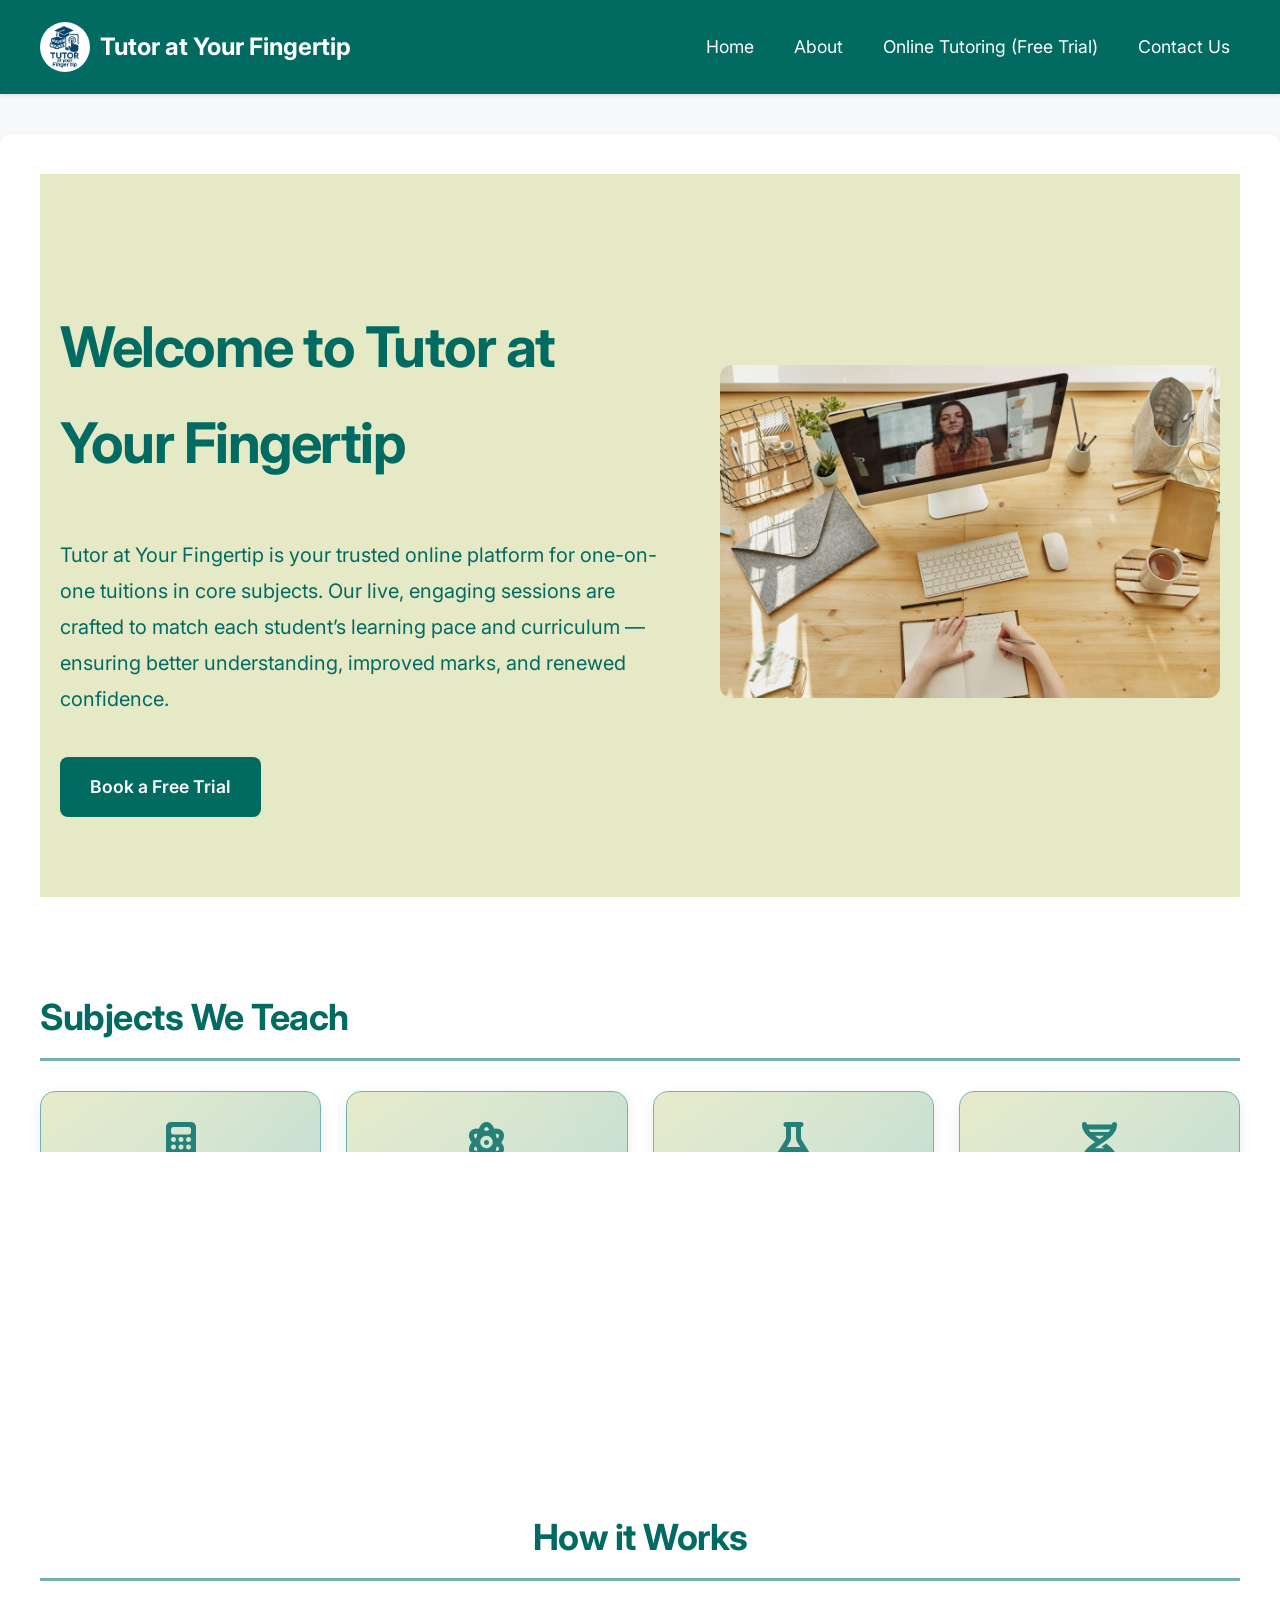
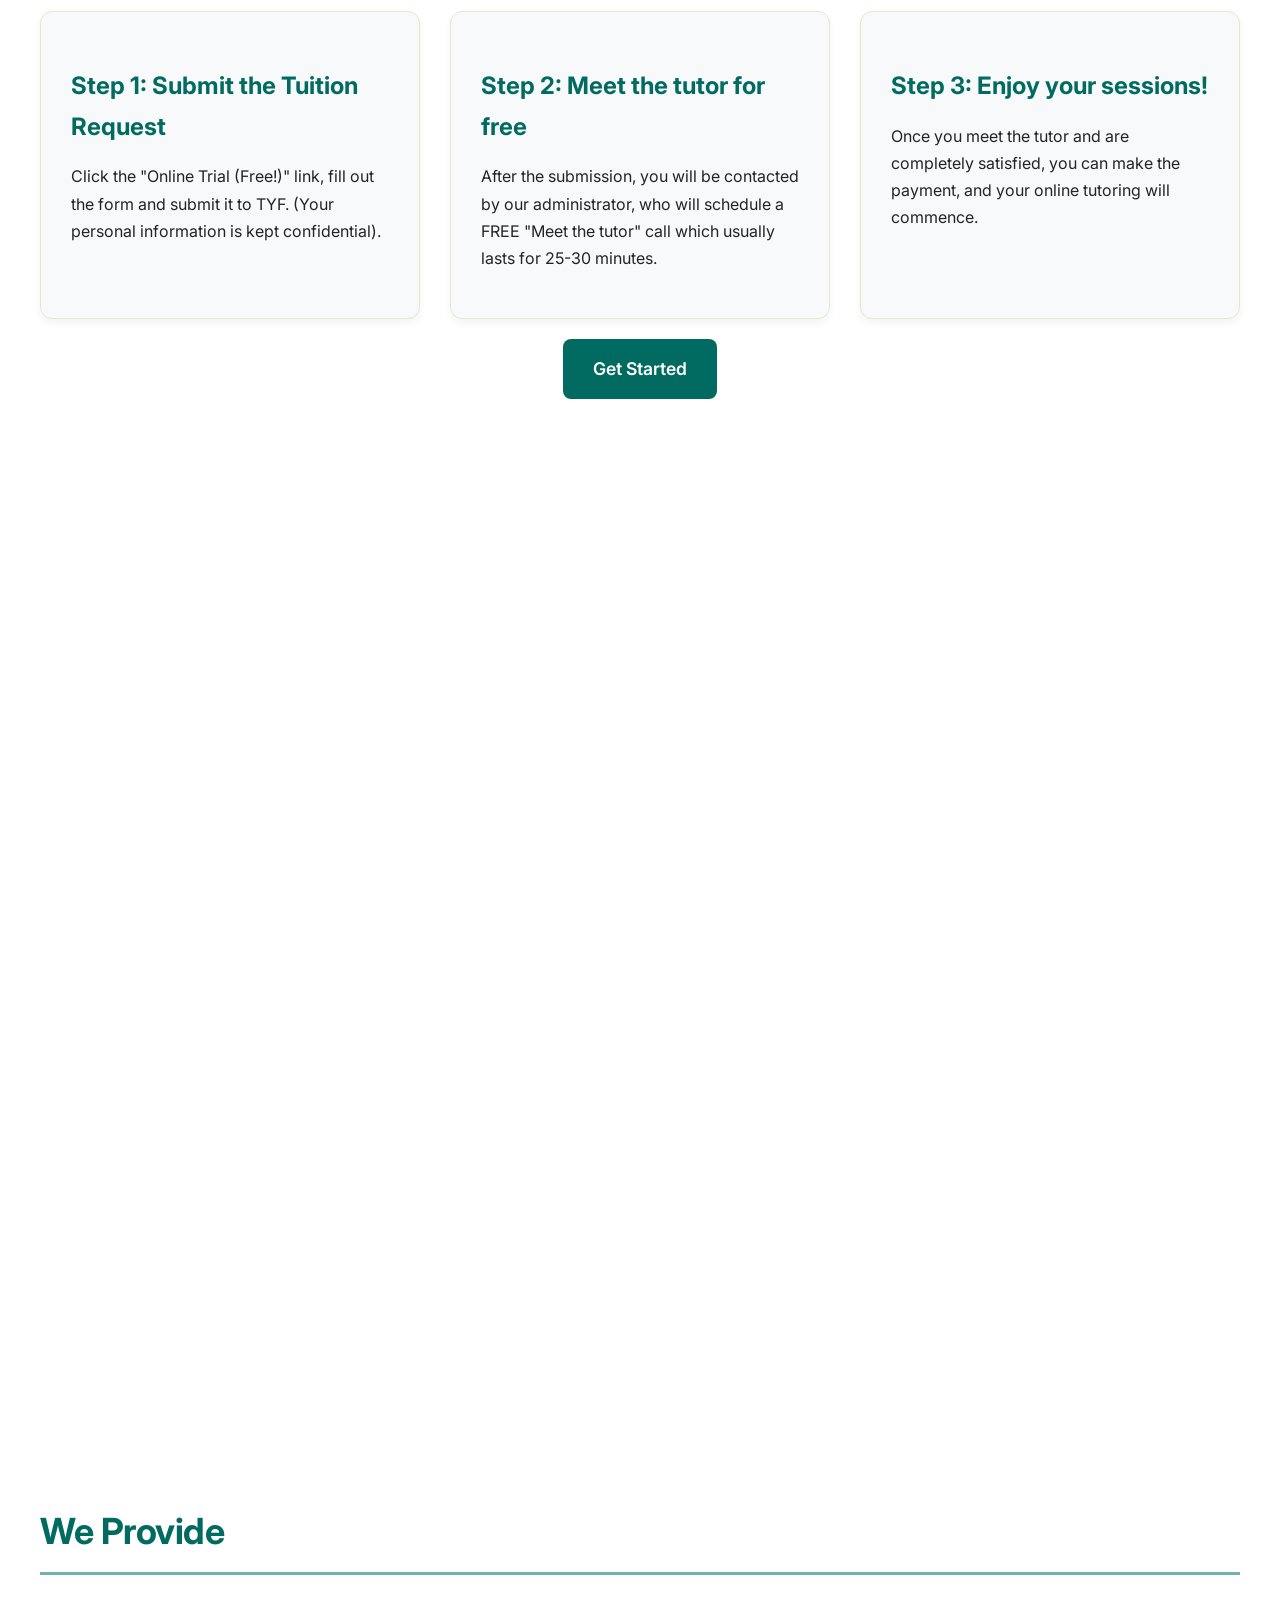
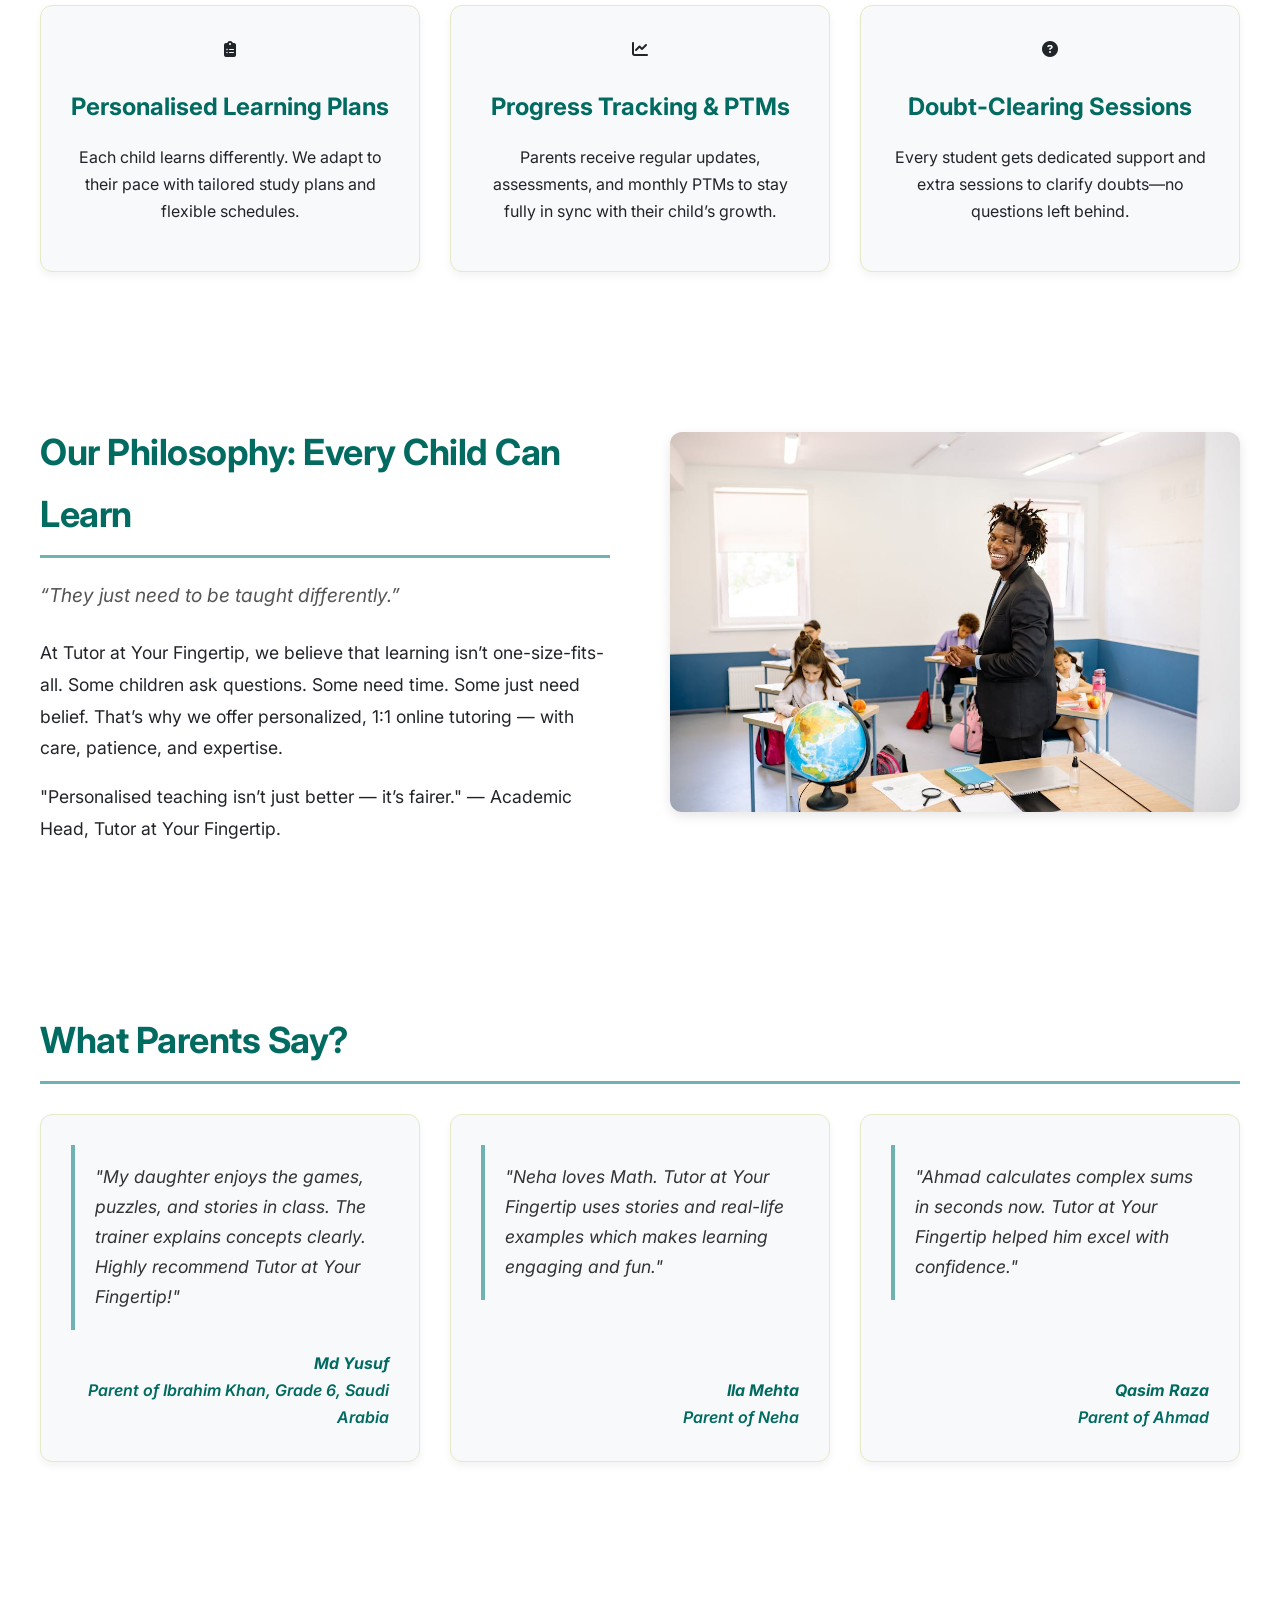
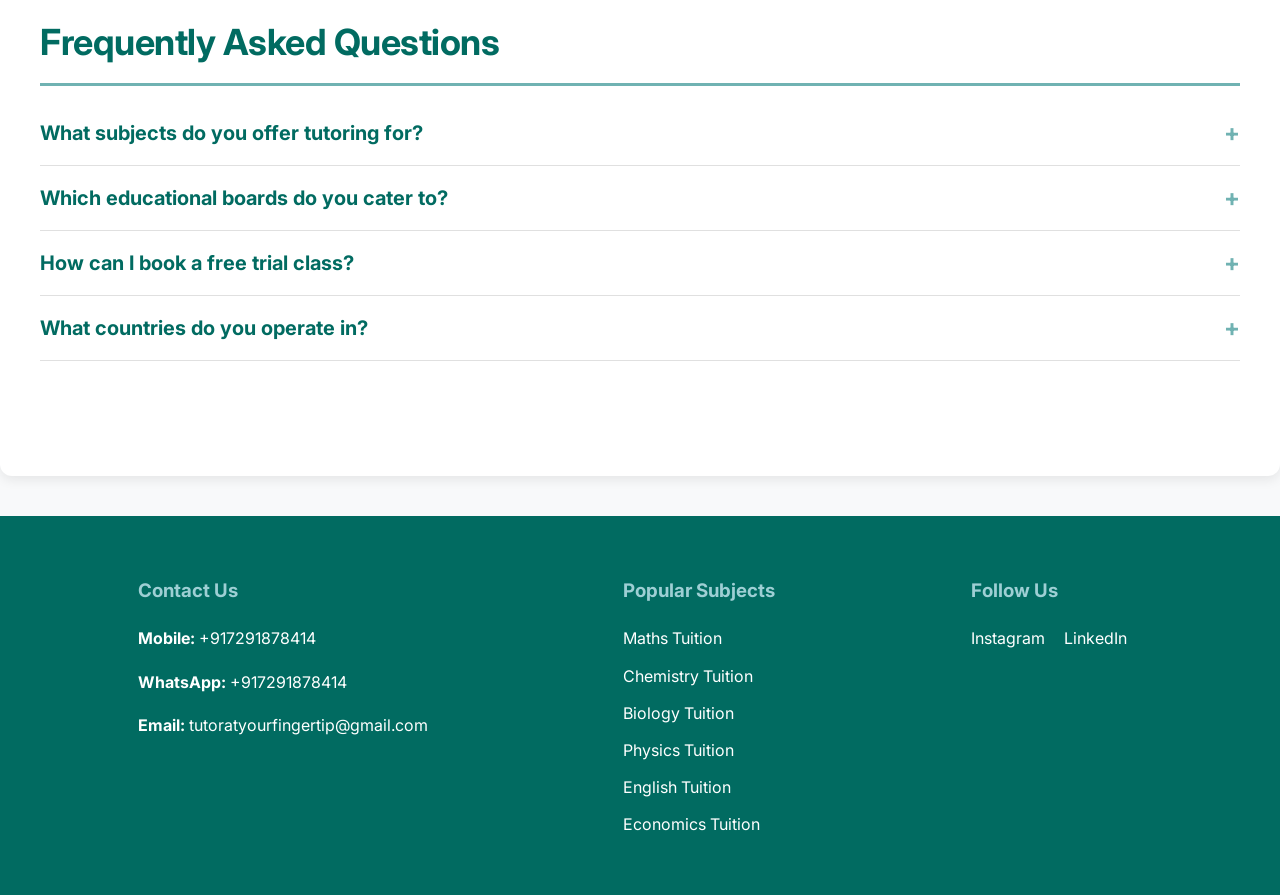
<file: index.html>
<!DOCTYPE html>
<html lang="en">
<head>
    <meta charset="UTF-8">
    <meta name="viewport" content="width=device-width, initial-scale=1.0">
    <title>Tutor at Your Fingertip - Home</title>
    <link rel="stylesheet" href="css/style.css">
    <link rel="stylesheet" href="css/animations.css">
    <link rel="stylesheet" href="https://fonts.googleapis.com/css2?family=Inter:wght@400;700&display=swap">
    <link rel="stylesheet" href="https://cdnjs.cloudflare.com/ajax/libs/font-awesome/6.5.2/css/all.min.css">
</head>
<body>
    <header>
        <nav>
            <div class="logo">
                <a href="index.html">
                    <img src="images/logo.png" alt="Tutor at Your Fingertip Logo">
                    Tutor at Your Fingertip
                </a>
            </div>
            <ul>
                <li><a href="index.html">Home</a></li>
                <li><a href="pages/about.html">About</a></li>
                <li><a href="pages/free-trial.html">Online Tutoring (Free Trial)</a></li>
                <li><a href="pages/contact.html">Contact Us</a></li>
            </ul>
        </nav>
    </header>

    <main>
        <section class="hero">
            <div class="hero-content">
                <h1>Welcome to Tutor at Your Fingertip</h1>
                <p class="mission-statement">Tutor at Your Fingertip is your trusted online platform for one-on-one tuitions in core subjects. Our live, engaging sessions are crafted to match each student’s learning pace and curriculum — ensuring better understanding, improved marks, and renewed confidence.</p>
                <a href="pages/free-trial.html" class="cta-button">Book a Free Trial</a>
            </div>
            <div class="hero-image">
                <img src="images/homepage.jpeg" alt="Online Tutoring">
            </div>
        </section>

        <section class="subjects">
            <h2>Subjects We Teach</h2>
            <div class="subject-cards">
                <div class="card">
                    <i class="fas fa-calculator"></i>
                    <h3>Maths</h3>
                    <p>From algebra to calculus, our tutors simplify complex concepts and build a strong mathematical foundation.</p>
                </div>
                <div class="card">
                    <i class="fas fa-atom"></i>
                    <h3>Physics</h3>
                    <p>Explore the laws of the universe with engaging lessons on mechanics, electricity, and more.</p>
                </div>
                <div class="card">
                    <i class="fas fa-flask"></i>
                    <h3>Chemistry</h3>
                    <p>Uncover the molecular world through interactive sessions on chemical reactions and atomic structures.</p>
                </div>
                <div class="card">
                    <i class="fas fa-dna"></i>
                    <h3>Biology</h3>
                    <p>Journey through the wonders of life, from cellular processes to the intricacies of ecosystems.</p>
                </div>
            </div>
        </section>

        <section class="how-it-works">
            <h2>How it Works</h2>
            <div class="steps">
                <div class="step">
                    <h3>Step 1: Submit the Tuition Request</h3>
                    <p>Click the "Online Trial (Free!)" link, fill out the form and submit it to TYF. (Your personal information is kept confidential).</p>
                </div>
                <div class="step">
                    <h3>Step 2: Meet the tutor for free</h3>
                    <p>After the submission, you will be contacted by our administrator, who will schedule a FREE "Meet the tutor" call which usually lasts for 25-30 minutes.</p>
                </div>
                <div class="step">
                    <h3>Step 3: Enjoy your sessions!</h3>
                    <p>Once you meet the tutor and are completely satisfied, you can make the payment, and your online tutoring will commence.</p>
                </div>
            </div>
            <a href="pages/free-trial.html" class="cta-button">Get Started</a>
        </section>

        <section class="boards">
            <h2>Boards We Teach</h2>
            <div class="board-cards">
                <div class="card">
                    <i class="fas fa-graduation-cap"></i>
                    <h3>GCSE</h3>
                    <p>Comprehensive support for students preparing for their General Certificate of Secondary Education exams.</p>
                </div>
                <div class="card">
                    <i class="fas fa-university"></i>
                    <h3>GCE</h3>
                    <p>Advanced level tutoring to help students excel in their General Certificate of Education qualifications.</p>
                </div>
                <div class="card">
                    <i class="fas fa-globe"></i>
                    <h3>IB</h3>
                    <p>Specialized guidance for the International Baccalaureate program, covering all subject groups.</p>
                </div>
                <div class="card">
                    <i class="fas fa-school"></i>
                    <h3>High School</h3>
                    <p>Personalized tutoring for various high school curricula, ensuring a strong academic foundation.</p>
                </div>
            </div>
        </section>

        <section class="tutors">
            <h2>Some of our Highly Experienced Tutors</h2>
            <div class="tutor-cards">
                <div class="card">
                    <i class="fas fa-user-tie"></i>
                    <h3>Abdul Rehman</h3>
                    <p>BSc Physics<br>Dept of Physics</p>
                </div>
                <div class="card">
                    <i class="fas fa-user-graduate"></i>
                    <h3>Maryam Akbar</h3>
                    <p>Bsc in Mathematics<br>Dept of Math</p>
                </div>
                <div class="card">
                    <i class="fas fa-user-cog"></i>
                    <h3>Mehtab Akhtar</h3>
                    <p>Master in Chemistry<br>Dept of Chemistry</p>
                </div>
            </div>
        </section>

        <section class="we-provide">
            <h2>We Provide</h2>
            <div class="features">
                <div class="feature">
                    <i class="fas fa-clipboard-list"></i>
                    <h3>Personalised Learning Plans</h3>
                    <p>Each child learns differently. We adapt to their pace with tailored study plans and flexible schedules.</p>
                </div>
                <div class="feature">
                    <i class="fas fa-chart-line"></i>
                    <h3>Progress Tracking & PTMs</h3>
                    <p>Parents receive regular updates, assessments, and monthly PTMs to stay fully in sync with their child’s growth.</p>
                </div>
                <div class="feature">
                    <i class="fas fa-question-circle"></i>
                    <h3>Doubt-Clearing Sessions</h3>
                    <p>Every student gets dedicated support and extra sessions to clarify doubts—no questions left behind.</p>
                </div>
            </div>
        </section>

        <section class="philosophy">
            <div class="philosophy-content">
                <h2>Our Philosophy: Every Child Can Learn</h2>
                <p>“They just need to be taught differently.”</p>
                <p>At Tutor at Your Fingertip, we believe that learning isn’t one-size-fits-all. Some children ask questions. Some need time. Some just need belief. That’s why we offer personalized, 1:1 online tutoring — with care, patience, and expertise.</p>
                <p>"Personalised teaching isn’t just better — it’s fairer." — Academic Head, Tutor at Your Fingertip.</p>
            </div>
            <div class="philosophy-image">
                <img src="images/philosophy.jpeg" alt="Personalized Tutoring">
            </div>
        </section>

        <section class="testimonials">
            <h2>What Parents Say?</h2>
            <div class="testimonial-container">
                <div class="testimonial-card">
                    <blockquote>
                        <p>"My daughter enjoys the games, puzzles, and stories in class. The trainer explains concepts clearly. Highly recommend Tutor at Your Fingertip!"</p>
                    </blockquote>
                    <cite>
                        <strong>Md Yusuf</strong><br>
                        Parent of Ibrahim Khan, Grade 6, Saudi Arabia
                    </cite>
                </div>
                <div class="testimonial-card">
                    <blockquote>
                        <p>"Neha loves Math. Tutor at Your Fingertip uses stories and real-life examples which makes learning engaging and fun."</p>
                    </blockquote>
                    <cite>
                        <strong>Ila Mehta</strong><br>
                        Parent of Neha
                    </cite>
                </div>
                <div class="testimonial-card">
                    <blockquote>
                        <p>"Ahmad calculates complex sums in seconds now. Tutor at Your Fingertip helped him excel with confidence."</p>
                    </blockquote>
                    <cite>
                        <strong>Qasim Raza</strong><br>
                        Parent of Ahmad
                    </cite>
                </div>
            </div>
        </section>

        <section class="faq">
            <h2>Frequently Asked Questions</h2>
            <div class="faq-item">
                <h3 class="faq-question">What subjects do you offer tutoring for?</h3>
                <div class="faq-answer">
                    <p>We offer online tutoring in Maths, Physics, Chemistry, and Biology.</p>
                </div>
            </div>
            <div class="faq-item">
                <h3 class="faq-question">Which educational boards do you cater to?</h3>
                <div class="faq-answer">
                    <p>We provide tutoring for GCSE, GCE, IB, and High School boards.</p>
                </div>
            </div>
            <div class="faq-item">
                <h3 class="faq-question">How can I book a free trial class?</h3>
                <div class="faq-answer">
                    <p>You can book a free trial by visiting our "Online Tutoring (Free Trial)" page and filling out the form. We will get in touch with you to schedule a session.</p>
                </div>
            </div>
             <div class="faq-item">
                <h3 class="faq-question">What countries do you operate in?</h3>
                <div class="faq-answer">
                    <p>We primarily serve students in Saudi Arabia, Qatar, and the UAE, but we welcome students from other regions as well.</p>
                </div>
            </div>
        </section>
    </main>

    <footer>
        <div class="footer-content">
            <div class="contact-details">
                <h3>Contact Us</h3>
                <p><strong>Mobile:</strong> +917291878414</p>
                <p><strong>WhatsApp:</strong> +917291878414</p>
                <p><strong>Email:</strong> tutoratyourfingertip@gmail.com</p>
            </div>
            <div class="popular-subjects">
                <h3>Popular Subjects</h3>
                <ul>
                    <li><a href="pages/maths.html">Maths Tuition</a></li>
                    <li><a href="pages/chemistry.html">Chemistry Tuition</a></li>
                    <li><a href="pages/biology.html">Biology Tuition</a></li>
                    <li><a href="pages/physics.html">Physics Tuition</a></li>
                    <li><a href="pages/english.html">English Tuition</a></li>
                    <li><a href="pages/economics.html">Economics Tuition</a></li>
                </ul>
            </div>
            <div class="social-media">
                <h3>Follow Us</h3>
                <a href="https://www.instagram.com/tutoratfingertip?igsh=YmZ2bGEzMnd4a280" target="_blank">Instagram</a>
                <a href="https://www.linkedin.com/company/tutor-at-your-finger-tip/" target="_blank">LinkedIn</a>
            </div>
        </div>
    </footer>
    <script src="js/script.js"></script>
</body>
</html>
</file>
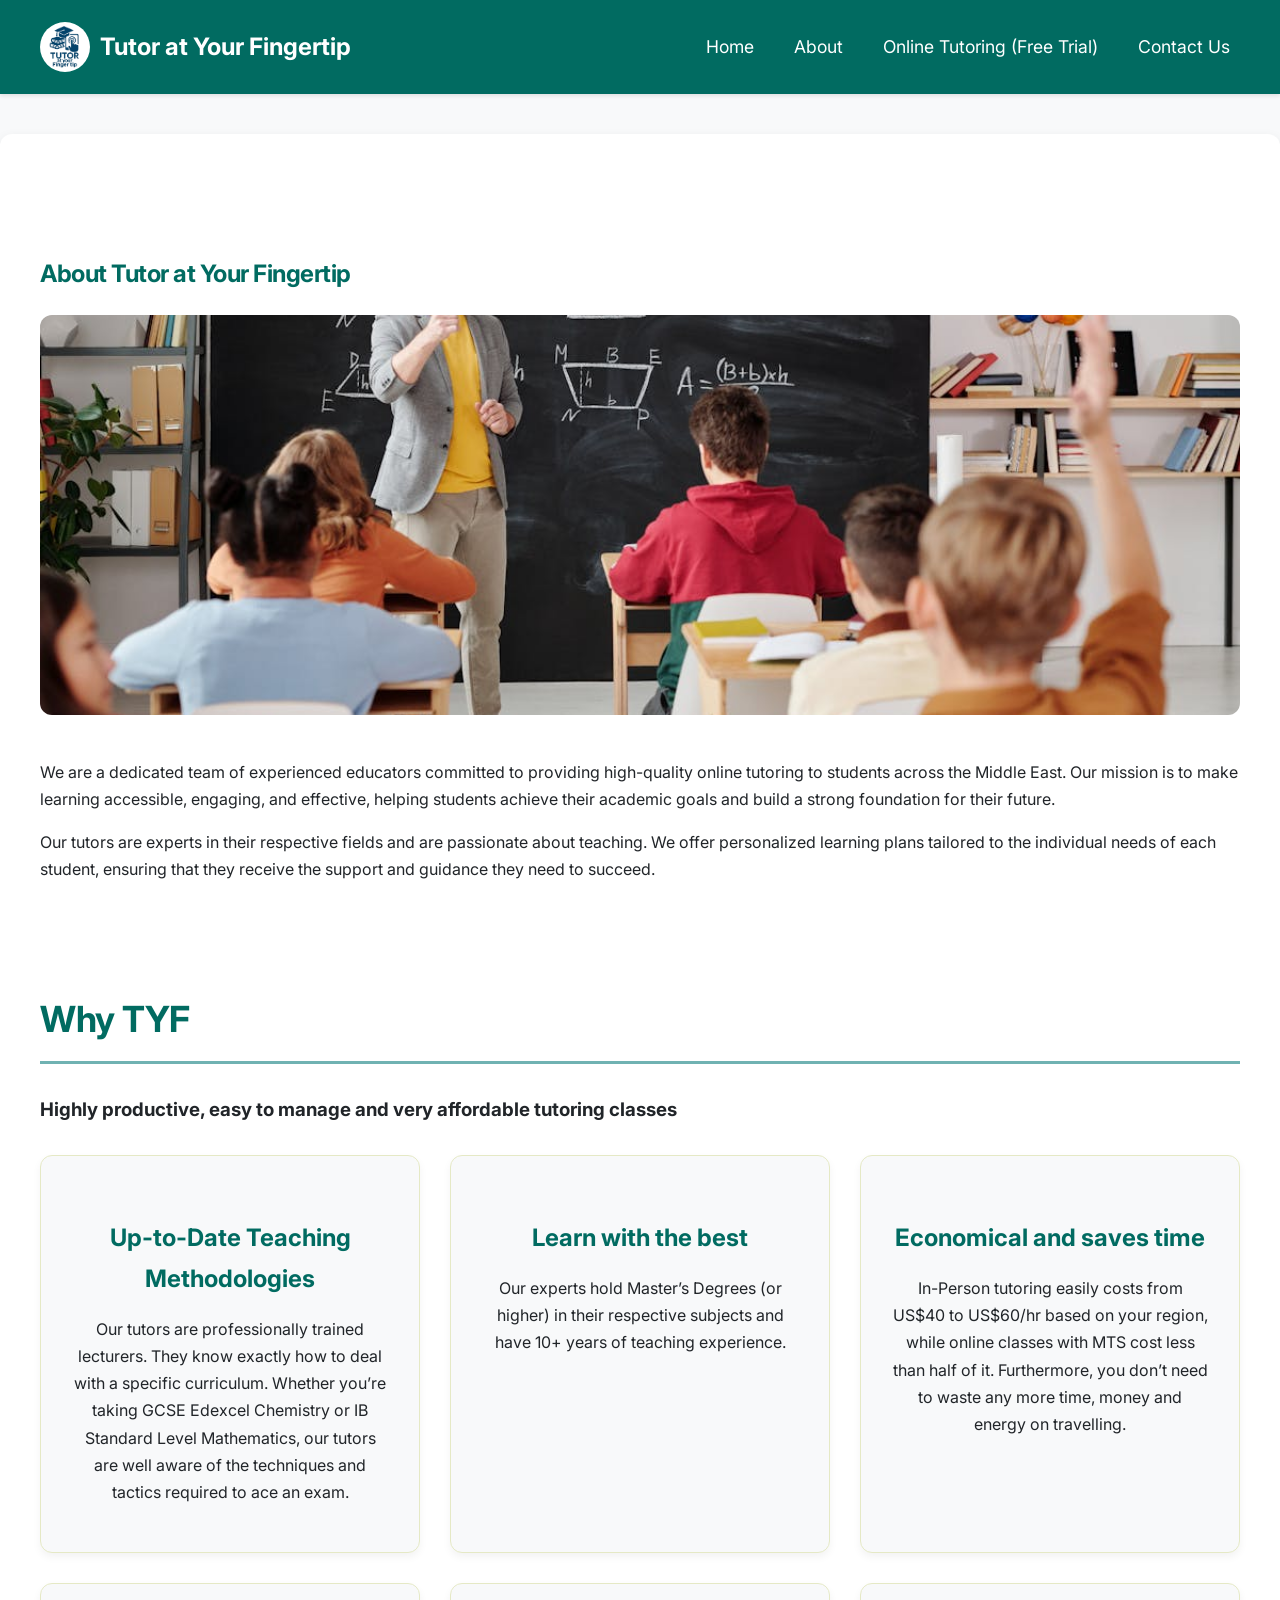
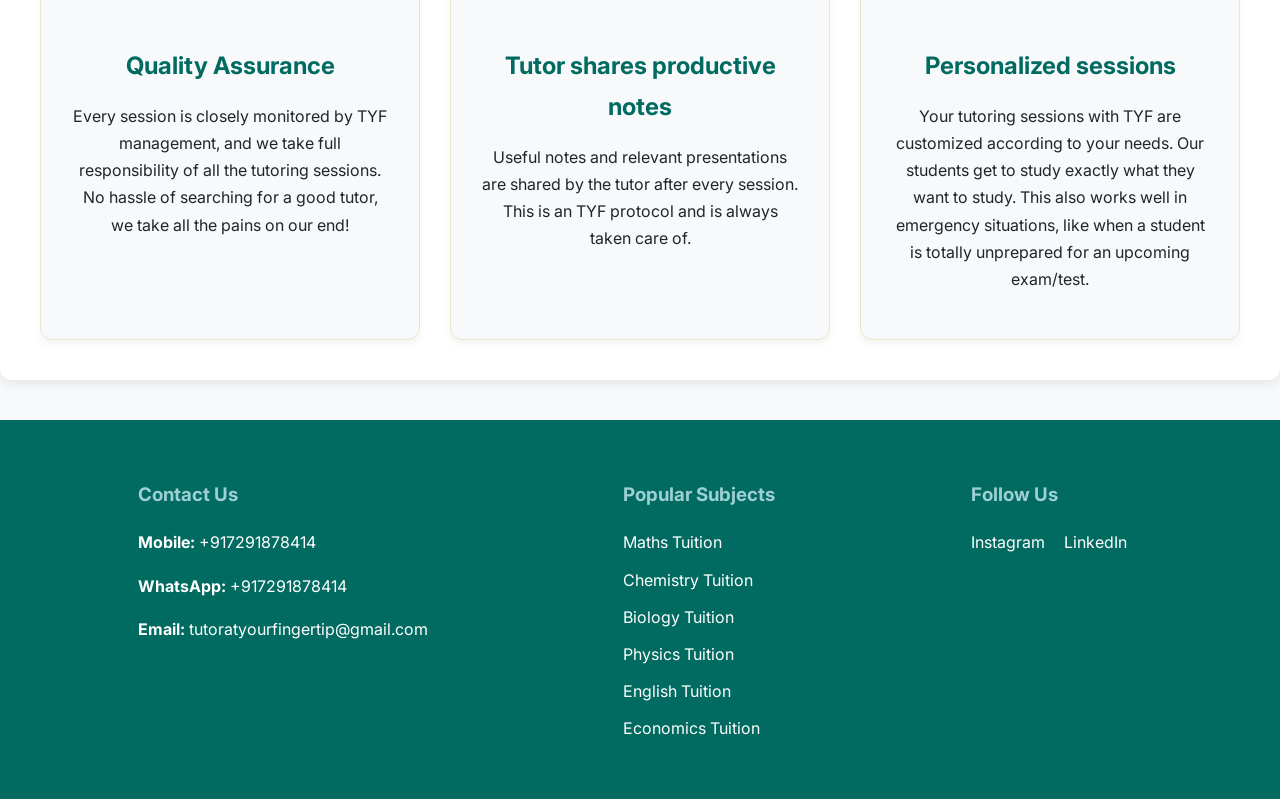
<file: pages/about.html>
<!DOCTYPE html>
<html lang="en">
<head>
    <meta charset="UTF-8">
    <meta name="viewport" content="width=device-width, initial-scale=1.0">
    <title>About Us - Tutor at Your Fingertip</title>
    <link rel="stylesheet" href="../css/style.css">
    <link rel="stylesheet" href="../css/animations.css">
    <link rel="stylesheet" href="https://fonts.googleapis.com/css2?family=Inter:wght@400;700&display=swap">
</head>
<body>
    <header>
        <nav>
            <div class="logo">
                <a href="../index.html">
                    <img src="../images/logo.png" alt="Tutor at Your Fingertip Logo">
                    Tutor at Your Fingertip
                </a>
            </div>
            <ul>
                <li><a href="../index.html">Home</a></li>
                <li><a href="about.html">About</a></li>
                <li><a href="free-trial.html">Online Tutoring (Free Trial)</a></li>
                <li><a href="contact.html">Contact Us</a></li>
            </ul>
        </nav>
    </header>

    <main>
        <section class="about-us">
            <h1>About Tutor at Your Fingertip</h1>
            <img src="/images/about.jpeg" alt="About Us" class="page-image">
            <p>We are a dedicated team of experienced educators committed to providing high-quality online tutoring to students across the Middle East. Our mission is to make learning accessible, engaging, and effective, helping students achieve their academic goals and build a strong foundation for their future.</p>
            <p>Our tutors are experts in their respective fields and are passionate about teaching. We offer personalized learning plans tailored to the individual needs of each student, ensuring that they receive the support and guidance they need to succeed.</p>
        </section>

        <section class="why-tyf">
            <h2>Why TYF</h2>
            <h3>Highly productive, easy to manage and very affordable tutoring classes</h3>
            <div class="features">
                <div class="feature">
                    <h4>Up-to-Date Teaching Methodologies</h4>
                    <p>Our tutors are professionally trained lecturers. They know exactly how to deal with a specific curriculum. Whether you’re taking GCSE Edexcel Chemistry or IB Standard Level Mathematics, our tutors are well aware of the techniques and tactics required to ace an exam.</p>
                </div>
                <div class="feature">
                    <h4>Learn with the best</h4>
                    <p>Our experts hold Master’s Degrees (or higher) in their respective subjects and have 10+ years of teaching experience.</p>
                </div>
                <div class="feature">
                    <h4>Economical and saves time</h4>
                    <p>In-Person tutoring easily costs from US$40 to US$60/hr based on your region, while online classes with MTS cost less than half of it. Furthermore, you don’t need to waste any more time, money and energy on travelling.</p>
                </div>
                <div class="feature">
                    <h4>Quality Assurance</h4>
                    <p>Every session is closely monitored by TYF management, and we take full responsibility of all the tutoring sessions. No hassle of searching for a good tutor, we take all the pains on our end!</p>
                </div>
                <div class="feature">
                    <h4>Tutor shares productive notes</h4>
                    <p>Useful notes and relevant presentations are shared by the tutor after every session. This is an TYF protocol and is always taken care of.</p>
                </div>
                <div class="feature">
                    <h4>Personalized sessions</h4>
                    <p>Your tutoring sessions with TYF are customized according to your needs. Our students get to study exactly what they want to study. This also works well in emergency situations, like when a student is totally unprepared for an upcoming exam/test.</p>
                </div>
            </div>
        </section>
    </main>

    <footer>
        <div class="footer-content">
            <div class="contact-details">
                <h3>Contact Us</h3>
                <p><strong>Mobile:</strong> +917291878414</p>
                <p><strong>WhatsApp:</strong> +917291878414</p>
                <p><strong>Email:</strong> tutoratyourfingertip@gmail.com</p>
            </div>
            <div class="popular-subjects">
                <h3>Popular Subjects</h3>
                <ul>
                    <li><a href="maths.html">Maths Tuition</a></li>
                    <li><a href="chemistry.html">Chemistry Tuition</a></li>
                    <li><a href="biology.html">Biology Tuition</a></li>
                    <li><a href="physics.html">Physics Tuition</a></li>
                    <li><a href="english.html">English Tuition</a></li>
                    <li><a href="economics.html">Economics Tuition</a></li>
                </ul>
            </div>
            <div class="social-media">
                <h3>Follow Us</h3>
                <a href="https://www.instagram.com/tutoratfingertip?igsh=YmZ2bGEzMnd4a280" target="_blank">Instagram</a>
                <a href="https://www.linkedin.com/company/tutor-at-your-finger-tip/" target="_blank">LinkedIn</a>
            </div>
        </div>
    </footer>
</body>
</html>
</file>
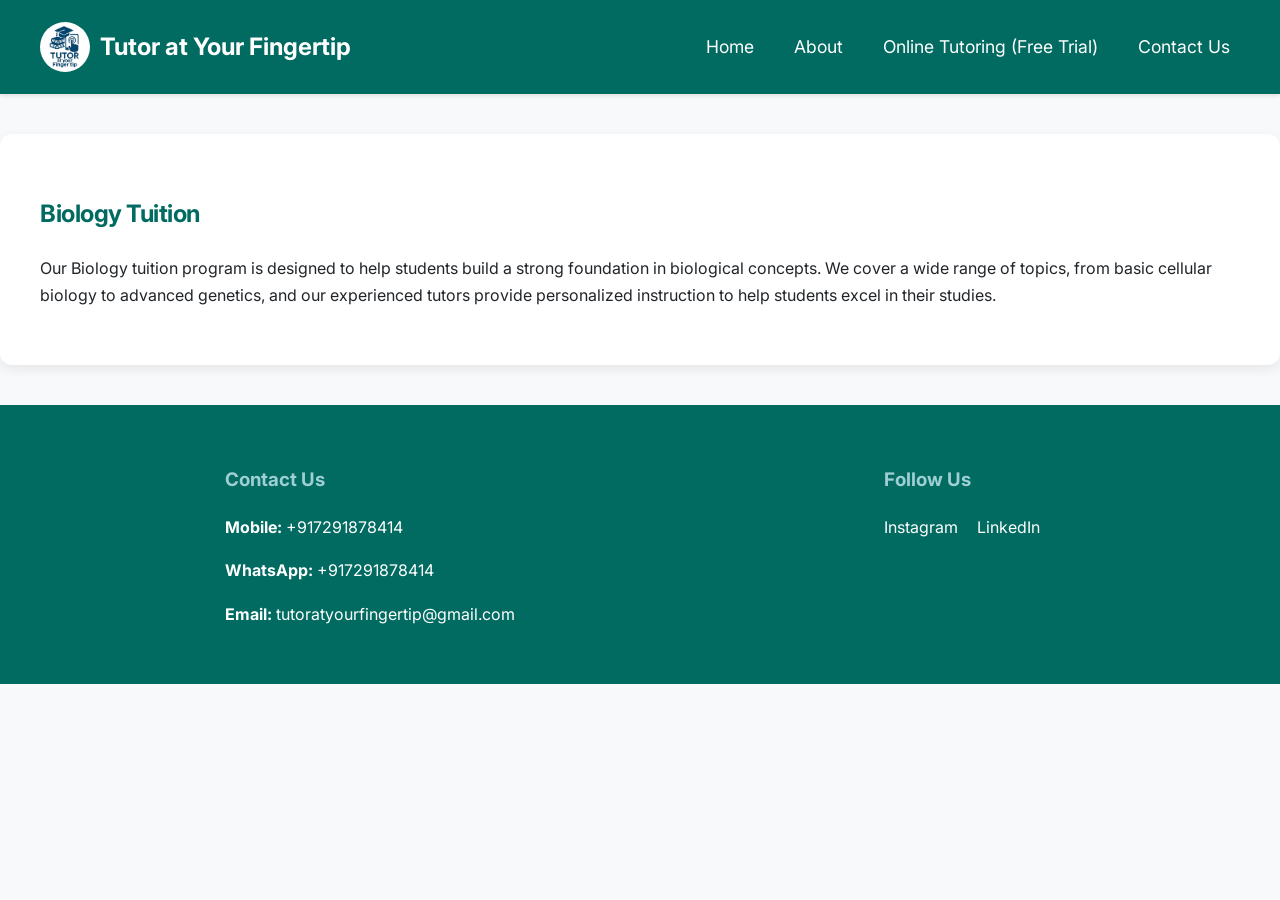
<file: pages/biology.html>
<!DOCTYPE html>
<html lang="en">
<head>
    <meta charset="UTF-8">
    <meta name="viewport" content="width=device-width, initial-scale=1.0">
    <title>Biology Tuition - Tutor at Your Fingertip</title>
    <link rel="stylesheet" href="../css/style.css">
    <link rel="stylesheet" href="../css/animations.css">
    <link rel="stylesheet" href="https://fonts.googleapis.com/css2?family=Inter:wght@400;700&display=swap">
</head>
<body>
    <header>
        <nav>
            <div class="logo">
                <a href="../index.html">
                    <img src="../images/logo.png" alt="Tutor at Your Fingertip Logo">
                    Tutor at Your Fingertip
                </a>
            </div>
            <ul>
                <li><a href="../index.html">Home</a></li>
                <li><a href="about.html">About</a></li>
                <li><a href="free-trial.html">Online Tutoring (Free Trial)</a></li>
                <li><a href="contact.html">Contact Us</a></li>
            </ul>
        </nav>
    </header>

    <main>
        <section class="subject-details">
            <h1>Biology Tuition</h1>
            <p>Our Biology tuition program is designed to help students build a strong foundation in biological concepts. We cover a wide range of topics, from basic cellular biology to advanced genetics, and our experienced tutors provide personalized instruction to help students excel in their studies.</p>
        </section>
    </main>

    <footer>
        <div class="footer-content">
            <div class="contact-details">
                <h3>Contact Us</h3>
                <p><strong>Mobile:</strong> +917291878414</p>
                <p><strong>WhatsApp:</strong> +917291878414</p>
                <p><strong>Email:</strong> tutoratyourfingertip@gmail.com</p>
            </div>
            <div class="social-media">
                <h3>Follow Us</h3>
                <a href="https://www.instagram.com/tutoratfingertip?igsh=YmZ2bGEzMnd4a280" target="_blank">Instagram</a>
                <a href="https://www.linkedin.com/company/tutor-at-your-finger-tip/" target="_blank">LinkedIn</a>
            </div>
        </div>
    </footer>
</body>
</html>
</file>
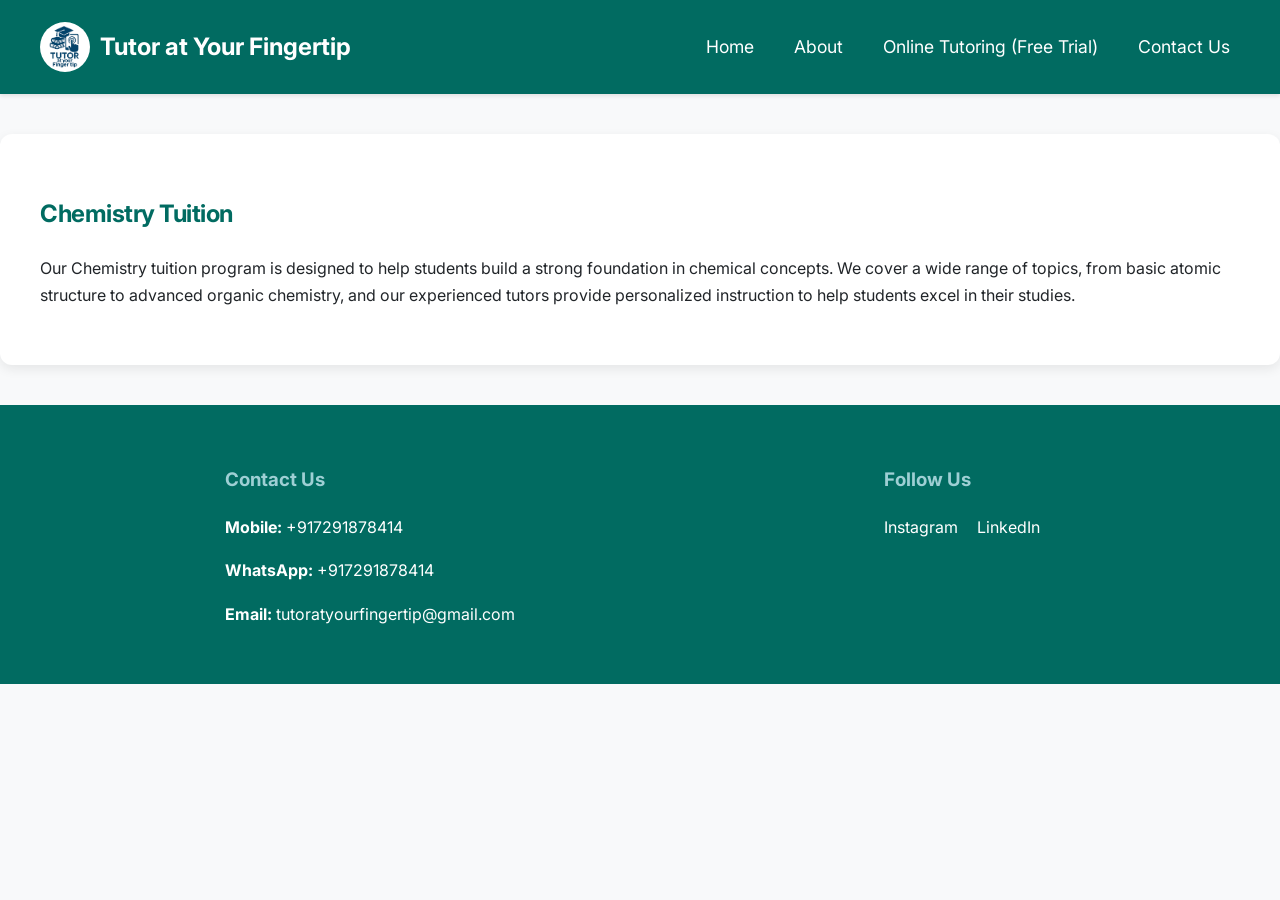
<file: pages/chemistry.html>
<!DOCTYPE html>
<html lang="en">
<head>
    <meta charset="UTF-8">
    <meta name="viewport" content="width=device-width, initial-scale=1.0">
    <title>Chemistry Tuition - Tutor at Your Fingertip</title>
    <link rel="stylesheet" href="../css/style.css">
    <link rel="stylesheet" href="../css/animations.css">
    <link rel="stylesheet" href="https://fonts.googleapis.com/css2?family=Inter:wght@400;700&display=swap">
</head>
<body>
    <header>
        <nav>
            <div class="logo">
                <a href="../index.html">
                    <img src="../images/logo.png" alt="Tutor at Your Fingertip Logo">
                    Tutor at Your Fingertip
                </a>
            </div>
            <ul>
                <li><a href="../index.html">Home</a></li>
                <li><a href="about.html">About</a></li>
                <li><a href="free-trial.html">Online Tutoring (Free Trial)</a></li>
                <li><a href="contact.html">Contact Us</a></li>
            </ul>
        </nav>
    </header>

    <main>
        <section class="subject-details">
            <h1>Chemistry Tuition</h1>
            <p>Our Chemistry tuition program is designed to help students build a strong foundation in chemical concepts. We cover a wide range of topics, from basic atomic structure to advanced organic chemistry, and our experienced tutors provide personalized instruction to help students excel in their studies.</p>
        </section>
    </main>

    <footer>
        <div class="footer-content">
            <div class="contact-details">
                <h3>Contact Us</h3>
                <p><strong>Mobile:</strong> +917291878414</p>
                <p><strong>WhatsApp:</strong> +917291878414</p>
                <p><strong>Email:</strong> tutoratyourfingertip@gmail.com</p>
            </div>
            <div class="social-media">
                <h3>Follow Us</h3>
                <a href="https://www.instagram.com/tutoratfingertip?igsh=YmZ2bGEzMnd4a280" target="_blank">Instagram</a>
                <a href="https://www.linkedin.com/company/tutor-at-your-finger-tip/" target="_blank">LinkedIn</a>
            </div>
        </div>
    </footer>
</body>
</html>
</file>
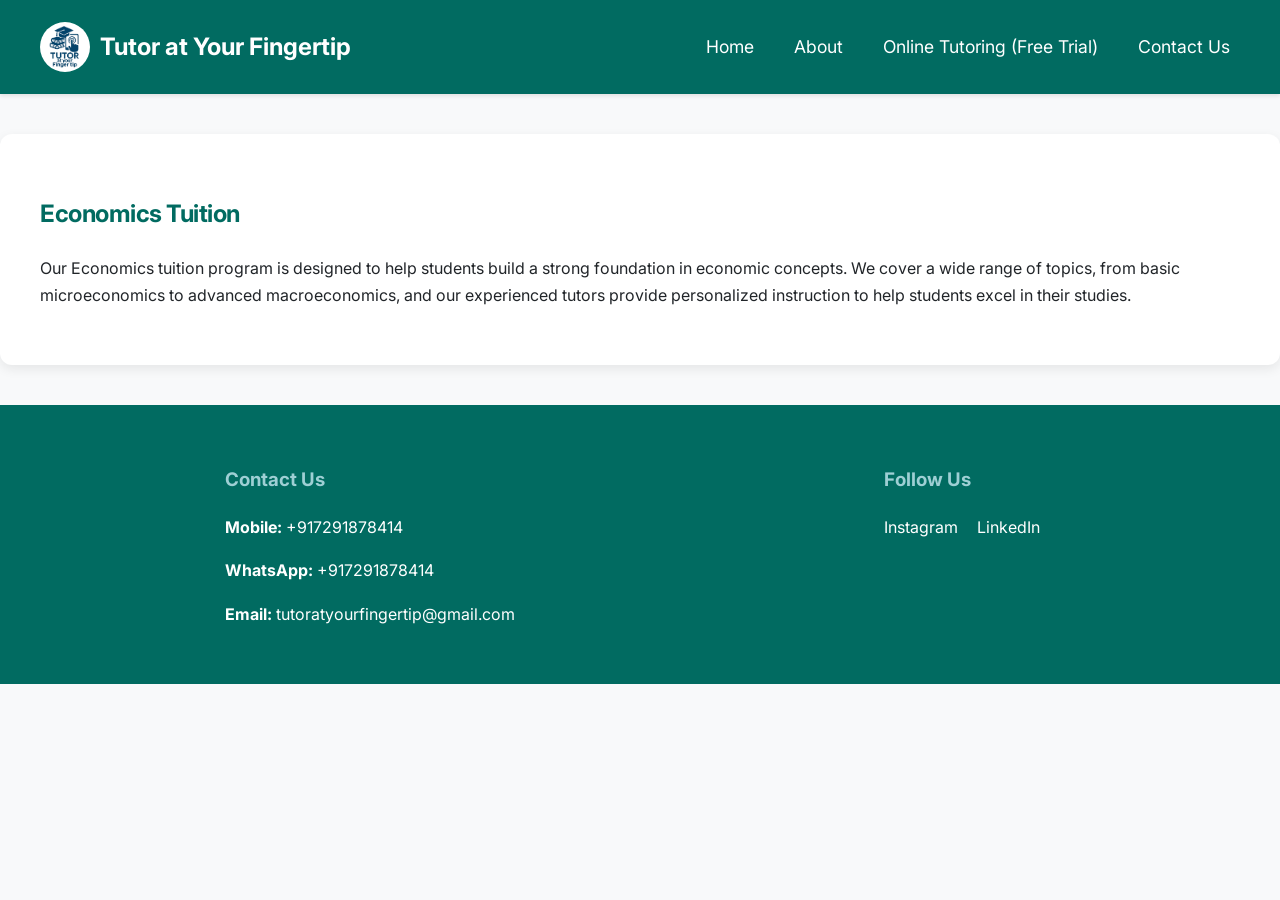
<file: pages/economics.html>
<!DOCTYPE html>
<html lang="en">
<head>
    <meta charset="UTF-8">
    <meta name="viewport" content="width=device-width, initial-scale=1.0">
    <title>Economics Tuition - Tutor at Your Fingertip</title>
    <link rel="stylesheet" href="../css/style.css">
    <link rel="stylesheet" href="../css/animations.css">
    <link rel="stylesheet" href="https://fonts.googleapis.com/css2?family=Inter:wght@400;700&display=swap">
</head>
<body>
    <header>
        <nav>
            <div class="logo">
                <a href="../index.html">
                    <img src="../images/logo.png" alt="Tutor at Your Fingertip Logo">
                    Tutor at Your Fingertip
                </a>
            </div>
            <ul>
                <li><a href="../index.html">Home</a></li>
                <li><a href="about.html">About</a></li>
                <li><a href="free-trial.html">Online Tutoring (Free Trial)</a></li>
                <li><a href="contact.html">Contact Us</a></li>
            </ul>
        </nav>
    </header>

    <main>
        <section class="subject-details">
            <h1>Economics Tuition</h1>
            <p>Our Economics tuition program is designed to help students build a strong foundation in economic concepts. We cover a wide range of topics, from basic microeconomics to advanced macroeconomics, and our experienced tutors provide personalized instruction to help students excel in their studies.</p>
        </section>
    </main>

    <footer>
        <div class="footer-content">
            <div class="contact-details">
                <h3>Contact Us</h3>
                <p><strong>Mobile:</strong> +917291878414</p>
                <p><strong>WhatsApp:</strong> +917291878414</p>
                <p><strong>Email:</strong> tutoratyourfingertip@gmail.com</p>
            </div>
            <div class="social-media">
                <h3>Follow Us</h3>
                <a href="https://www.instagram.com/tutoratfingertip?igsh=YmZ2bGEzMnd4a280" target="_blank">Instagram</a>
                <a href="https://www.linkedin.com/company/tutor-at-your-finger-tip/" target="_blank">LinkedIn</a>
            </div>
        </div>
    </footer>
</body>
</html>
</file>
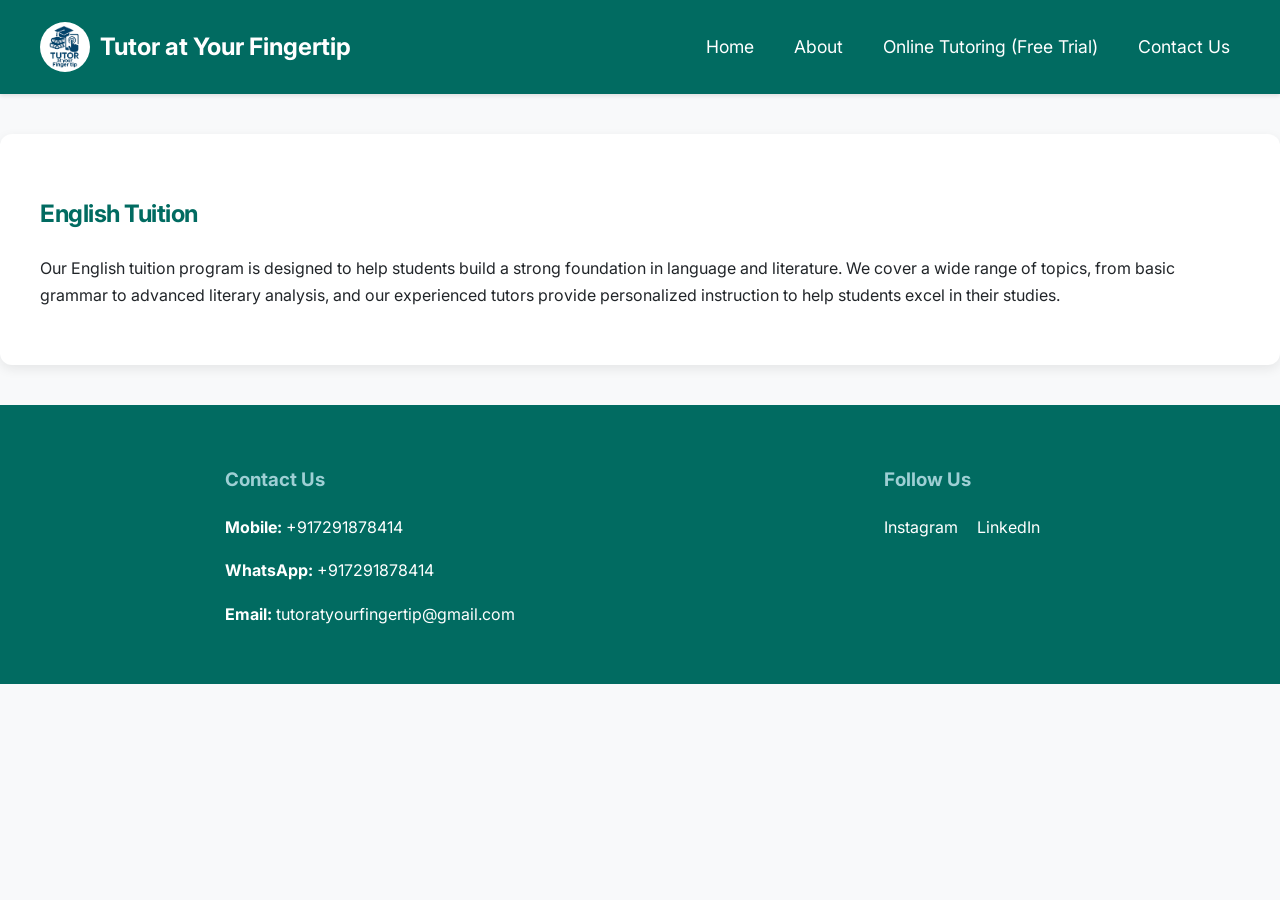
<file: pages/english.html>
<!DOCTYPE html>
<html lang="en">
<head>
    <meta charset="UTF-8">
    <meta name="viewport" content="width=device-width, initial-scale=1.0">
    <title>English Tuition - Tutor at Your Fingertip</title>
    <link rel="stylesheet" href="../css/style.css">
    <link rel="stylesheet" href="../css/animations.css">
    <link rel="stylesheet" href="https://fonts.googleapis.com/css2?family=Inter:wght@400;700&display=swap">
</head>
<body>
    <header>
        <nav>
            <div class="logo">
                <a href="../index.html">
                    <img src="../images/logo.png" alt="Tutor at Your Fingertip Logo">
                    Tutor at Your Fingertip
                </a>
            </div>
            <ul>
                <li><a href="../index.html">Home</a></li>
                <li><a href="about.html">About</a></li>
                <li><a href="free-trial.html">Online Tutoring (Free Trial)</a></li>
                <li><a href="contact.html">Contact Us</a></li>
            </ul>
        </nav>
    </header>

    <main>
        <section class="subject-details">
            <h1>English Tuition</h1>
            <p>Our English tuition program is designed to help students build a strong foundation in language and literature. We cover a wide range of topics, from basic grammar to advanced literary analysis, and our experienced tutors provide personalized instruction to help students excel in their studies.</p>
        </section>
    </main>

    <footer>
        <div class="footer-content">
            <div class="contact-details">
                <h3>Contact Us</h3>
                <p><strong>Mobile:</strong> +917291878414</p>
                <p><strong>WhatsApp:</strong> +917291878414</p>
                <p><strong>Email:</strong> tutoratyourfingertip@gmail.com</p>
            </div>
            <div class="social-media">
                <h3>Follow Us</h3>
                <a href="https://www.instagram.com/tutoratfingertip?igsh=YmZ2bGEzMnd4a280" target="_blank">Instagram</a>
                <a href="https://www.linkedin.com/company/tutor-at-your-finger-tip/" target="_blank">LinkedIn</a>
            </div>
        </div>
    </footer>
</body>
</html>
</file>
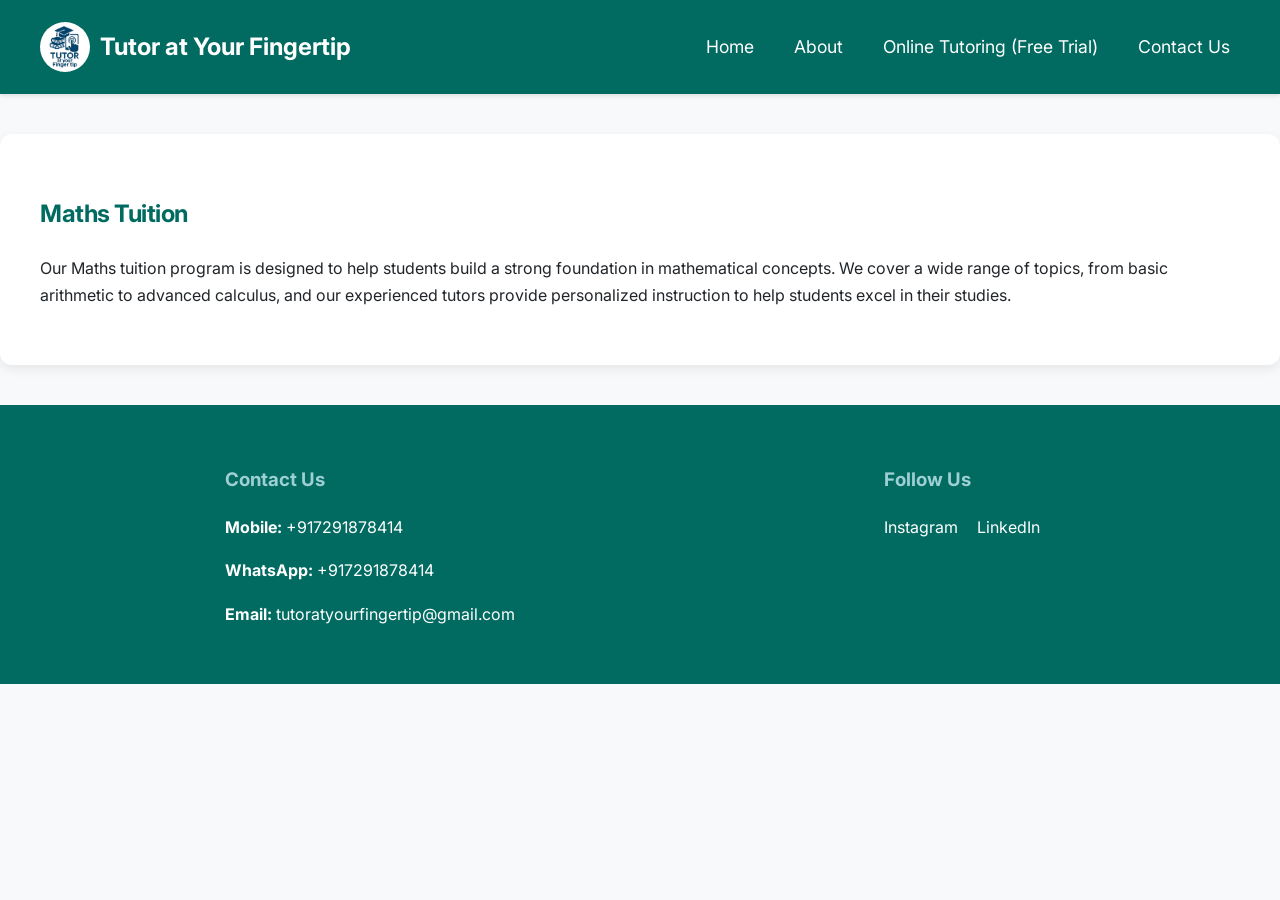
<file: pages/maths.html>
<!DOCTYPE html>
<html lang="en">
<head>
    <meta charset="UTF-8">
    <meta name="viewport" content="width=device-width, initial-scale=1.0">
    <title>Maths Tuition - Tutor at Your Fingertip</title>
    <link rel="stylesheet" href="../css/style.css">
    <link rel="stylesheet" href="../css/animations.css">
    <link rel="stylesheet" href="https://fonts.googleapis.com/css2?family=Inter:wght@400;700&display=swap">
</head>
<body>
    <header>
        <nav>
            <div class="logo">
                <a href="../index.html">
                    <img src="../images/logo.png" alt="Tutor at Your Fingertip Logo">
                    Tutor at Your Fingertip
                </a>
            </div>
            <ul>
                <li><a href="../index.html">Home</a></li>
                <li><a href="about.html">About</a></li>
                <li><a href="free-trial.html">Online Tutoring (Free Trial)</a></li>
                <li><a href="contact.html">Contact Us</a></li>
            </ul>
        </nav>
    </header>

    <main>
        <section class="subject-details">
            <h1>Maths Tuition</h1>
            <p>Our Maths tuition program is designed to help students build a strong foundation in mathematical concepts. We cover a wide range of topics, from basic arithmetic to advanced calculus, and our experienced tutors provide personalized instruction to help students excel in their studies.</p>
        </section>
    </main>

    <footer>
        <div class="footer-content">
            <div class="contact-details">
                <h3>Contact Us</h3>
                <p><strong>Mobile:</strong> +917291878414</p>
                <p><strong>WhatsApp:</strong> +917291878414</p>
                <p><strong>Email:</strong> tutoratyourfingertip@gmail.com</p>
            </div>
            <div class="social-media">
                <h3>Follow Us</h3>
                <a href="https://www.instagram.com/tutoratfingertip?igsh=YmZ2bGEzMnd4a280" target="_blank">Instagram</a>
                <a href="https://www.linkedin.com/company/tutor-at-your-finger-tip/" target="_blank">LinkedIn</a>
            </div>
        </div>
    </footer>
</body>
</html>
</file>
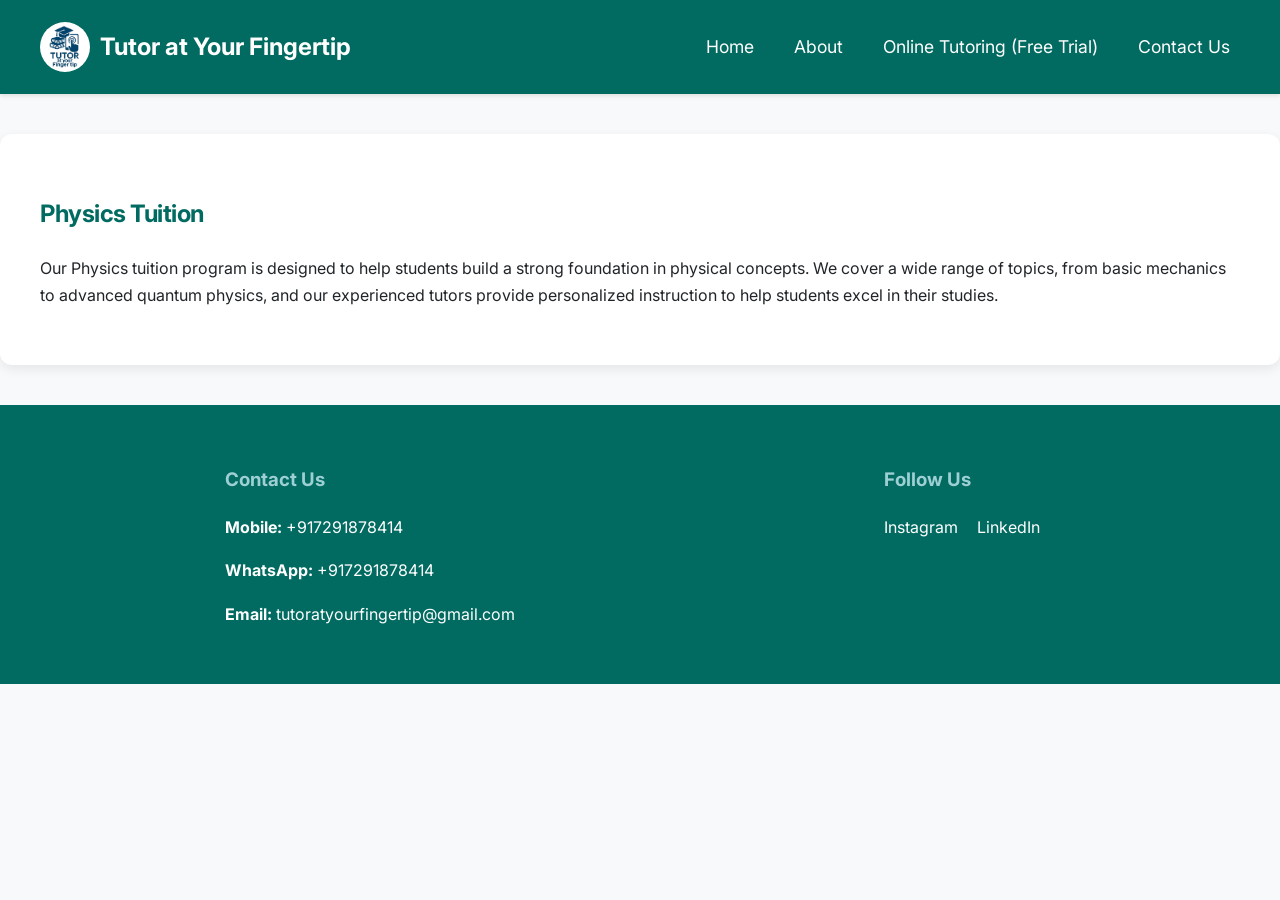
<file: pages/physics.html>
<!DOCTYPE html>
<html lang="en">
<head>
    <meta charset="UTF-8">
    <meta name="viewport" content="width=device-width, initial-scale=1.0">
    <title>Physics Tuition - Tutor at Your Fingertip</title>
    <link rel="stylesheet" href="../css/style.css">
    <link rel="stylesheet" href="../css/animations.css">
    <link rel="stylesheet" href="https://fonts.googleapis.com/css2?family=Inter:wght@400;700&display=swap">
</head>
<body>
    <header>
        <nav>
            <div class="logo">
                <a href="../index.html">
                    <img src="../images/logo.png" alt="Tutor at Your Fingertip Logo">
                    Tutor at Your Fingertip
                </a>
            </div>
            <ul>
                <li><a href="../index.html">Home</a></li>
                <li><a href="about.html">About</a></li>
                <li><a href="free-trial.html">Online Tutoring (Free Trial)</a></li>
                <li><a href="contact.html">Contact Us</a></li>
            </ul>
        </nav>
    </header>

    <main>
        <section class="subject-details">
            <h1>Physics Tuition</h1>
            <p>Our Physics tuition program is designed to help students build a strong foundation in physical concepts. We cover a wide range of topics, from basic mechanics to advanced quantum physics, and our experienced tutors provide personalized instruction to help students excel in their studies.</p>
        </section>
    </main>

    <footer>
        <div class="footer-content">
            <div class="contact-details">
                <h3>Contact Us</h3>
                <p><strong>Mobile:</strong> +917291878414</p>
                <p><strong>WhatsApp:</strong> +917291878414</p>
                <p><strong>Email:</strong> tutoratyourfingertip@gmail.com</p>
            </div>
            <div class="social-media">
                <h3>Follow Us</h3>
                <a href="https://www.instagram.com/tutoratfingertip?igsh=YmZ2bGEzMnd4a280" target="_blank">Instagram</a>
                <a href="https://www.linkedin.com/company/tutor-at-your-finger-tip/" target="_blank">LinkedIn</a>
            </div>
        </div>
    </footer>
</body>
</html>
</file>
<file: css/style.css>
/* General Body Styles */
body {
    font-family: 'Inter', sans-serif;
    background-color: #F8F9FA; /* Lighter, cleaner background */
    color: #212529; /* Darker text for better contrast */
    margin: 0;
    line-height: 1.7;
    -webkit-font-smoothing: antialiased; /* Smoother fonts */
    -moz-osx-font-smoothing: grayscale;
}

/* Header and Navigation Styles */
header {
    background-color: #016B61;
    padding: 1rem 0;
    color: white;
    box-shadow: 0 2px 4px rgba(0,0,0,0.1); /* Subtle shadow for depth */
    position: sticky;
    top: 0;
    z-index: 1000;
}

nav {
    display: flex;
    justify-content: space-between;
    align-items: center;
    max-width: 1200px;
    margin: 0 auto;
    padding: 0 20px;
}

.logo a {
    color: white;
    text-decoration: none;
    font-size: 1.5rem;
    font-weight: bold;
    display: flex;
    align-items: center;
}

.logo img {
    height: 50px;
    width: 50px;
    margin-right: 10px;
    border-radius: 50%;
    object-fit: cover;
}

nav ul {
    list-style: none;
    display: flex;
    gap: 20px;
}

nav ul li a {
    color: white;
    text-decoration: none;
    font-size: 1.1rem;
    padding: 5px 10px;
    border-radius: 5px;
    transition: background-color 0.3s ease;
}

nav ul li a:hover {
    background-color: #70B2B2;
}

/* Main Content Styles */
main {
    max-width: 1200px;
    margin: 40px auto; /* Increased top/bottom margin */
    padding: 40px; /* Increased padding */
    background-color: white;
    border-radius: 12px; /* Softer radius */
    box-shadow: 0 4px 12px rgba(0,0,0,0.08); /* More pronounced shadow */
}

/* Hero Section */
.hero {
    display: flex;
    align-items: center;
    justify-content: space-between;
    gap: 50px;
    padding: 80px 20px;
    background-color: #E5E9C5;
    color: #016B61;
}

.hero-content {
    flex: 1;
    max-width: 600px;
    text-align: left;
}

.hero-image {
    flex: 1;
    max-width: 500px;
}

.hero-image img {
    width: 100%;
    border-radius: 12px;
}

.hero h1 {
    font-size: 3.5rem;
    font-weight: 700;
    letter-spacing: -1.5px;
    color: #016B61;
}

.mission-statement {
    font-size: 1.25rem;
    margin: 20px 0;
    line-height: 1.8;
}

.cta-button {
    display: inline-block;
    background-color: #016B61;
    color: white;
    padding: 15px 30px; /* Larger padding for a bigger button */
    text-decoration: none;
    border-radius: 8px; /* Softer radius */
    font-size: 1.1rem;
    font-weight: 600; /* Bolder text */
    margin-top: 20px;
    transition: background-color 0.3s ease, transform 0.2s ease;
}

.cta-button:hover {
    background-color: #015850; /* Darker shade on hover */
    transform: translateY(-2px); /* Slight lift on hover */
}

/* Sections */
.subjects, .boards, .about-us, .free-trial, .contact-us, .we-provide {
    padding: 60px 0; /* Increased vertical padding */
}

/* Subject, Board, and Tutor Cards */
.subject-cards, .board-cards, .tutor-cards {
    display: grid;
    grid-template-columns: repeat(auto-fit, minmax(250px, 1fr));
    gap: 25px;
    margin-top: 30px;
}

.card {
    background: linear-gradient(145deg, #E5E9C5, #9ECFD4);
    color: #016B61;
    padding: 30px;
    border-radius: 15px;
    text-align: center;
    font-weight: 600;
    transition: transform 0.3s ease, box-shadow 0.4s ease, background 0.3s ease;
    box-shadow: 0 5px 15px rgba(0,0,0,0.08);
    border: 1px solid #70B2B2;
    position: relative;
    overflow: hidden;
}

.card::before {
    content: '';
    position: absolute;
    top: -50%;
    left: -50%;
    width: 200%;
    height: 200%;
    background: radial-gradient(circle, rgba(255,255,255,0.2), transparent);
    transform: rotate(45deg);
    transition: transform 0.5s ease;
}

.card:hover::before {
    transform: scale(2) rotate(45deg);
    opacity: 0;
}

.card:hover {
    transform: translateY(-12px) scale(1.03);
    box-shadow: 0 12px 24px rgba(0,0,0,0.15);
    background: linear-gradient(145deg, #9ECFD4, #70B2B2);
    color: white;
}

.card h3 {
    font-size: 1.6rem;
    margin-bottom: 15px;
}

.card i {
    font-size: 2.5rem;
    margin-bottom: 20px;
    color: #016B61;
}

.why-tyf .features {
    display: grid;
    grid-template-columns: repeat(3, 1fr);
    gap: 30px;
}

.card p {
    font-size: 1rem;
    font-weight: 400;
    line-height: 1.6;
}

.tutor-cards .card i {
    font-size: 4rem;
    margin-bottom: 20px;
    color: #016B61;
}

/* "We Provide" Section */
.features {
    display: flex;
    justify-content: space-between;
    gap: 30px;
    margin-top: 30px;
}

.feature {
    background-color: #f8f9fa;
    padding: 30px;
    border-radius: 12px;
    text-align: center;
    flex: 1;
    border: 1px solid #e5e9c5;
    box-shadow: 0 4px 8px rgba(0,0,0,0.05);
    transition: transform 0.3s ease, box-shadow 0.3s ease;
}

.feature:hover {
    transform: translateY(-5px);
    box-shadow: 0 6px 12px rgba(0,0,0,0.1);
}

.feature h3, .feature h4 {
    color: #016B61;
    font-size: 1.5rem;
    margin-bottom: 15px;
}

/* "How it Works" Section */
.how-it-works {
    text-align: center;
}

.steps {
    display: flex;
    justify-content: space-between;
    gap: 30px;
    margin-top: 30px;
    text-align: left;
}

.step {
    background-color: #f8f9fa;
    padding: 30px;
    border-radius: 12px;
    flex: 1;
    border: 1px solid #e5e9c5;
    box-shadow: 0 4px 8px rgba(0,0,0,0.05);
}

.step h3 {
    color: #016B61;
    font-size: 1.5rem;
    margin-bottom: 15px;
}

h1, h2 {
    color: #016B61;
    letter-spacing: -0.5px;
}

h2 {
    font-size: 2.25rem;
    border-bottom: 3px solid #70B2B2; /* Accent border */
    padding-bottom: 10px;
    margin-bottom: 30px;
}

.page-image {
    width: 100%;
    max-height: 400px;
    object-fit: cover;
    border-radius: 12px; /* Match main content radius */
    margin-bottom: 20px;
}

/* Form Styles */
form {
    display: flex;
    flex-direction: column;
    gap: 15px;
}

label {
    font-weight: bold;
}

input, select, textarea {
    padding: 12px;
    border: 1px solid #ced4da;
    border-radius: 8px; /* Softer radius */
    font-size: 1rem;
    transition: border-color 0.3s ease, box-shadow 0.3s ease;
}

input:focus, select:focus, textarea:focus {
    outline: none;
    border-color: #70B2B2;
    box-shadow: 0 0 0 3px rgba(112, 178, 178, 0.25); /* Focus indicator */
}

/* Footer Styles */
footer {
    background-color: #016B61;
    color: white;
    padding: 40px 0; /* Increased padding */
    margin-top: 40px;
}

.footer-content {
    display: flex;
    justify-content: space-around;
    max-width: 1200px;
    margin: 0 auto;
}

.footer-content h3 {
    color: #9ECFD4;
}

.footer-content a {
    color: white;
    text-decoration: none;
    margin-right: 15px;
    transition: color 0.3s ease;
}

.footer-content a:hover {
    color: #9ECFD4; /* Lighter color on hover */
}

.popular-subjects ul {
    list-style: none;
    padding: 0;
}

.popular-subjects ul li {
    margin-bottom: 10px;
}

/* "Our Philosophy" Section */
.philosophy {
    display: flex;
    align-items: center;
    gap: 40px;
    padding: 60px 0;
}

.philosophy-content {
    flex: 1;
    padding-right: 20px;
}

.philosophy-content h2 {
    font-size: 2.25rem;
    color: #016B61;
    margin-bottom: 20px;
}

.philosophy-content p {
    font-size: 1.1rem;
    line-height: 1.8;
    margin-bottom: 15px;
}

.philosophy-content p:first-of-type {
    font-style: italic;
    color: #555;
    font-size: 1.2rem;
    margin-bottom: 25px;
}

.philosophy-image {
    flex: 1;
}

.philosophy-image img {
    width: 100%;
    height: auto;
    border-radius: 12px;
    box-shadow: 0 4px 12px rgba(0,0,0,0.1);
}

/* Testimonials Section */
.testimonials {
    padding: 60px 0;
}

.testimonial-container {
    display: flex;
    justify-content: space-between;
    gap: 30px;
    margin-top: 30px;
}

.testimonial-card {
    background-color: #f8f9fa;
    padding: 30px;
    border-radius: 12px;
    border: 1px solid #e5e9c5;
    box-shadow: 0 4px 8px rgba(0,0,0,0.05);
    flex: 1;
    display: flex;
    flex-direction: column;
    justify-content: space-between;
}

.testimonial-card blockquote {
    margin: 0;
    font-size: 1.1rem;
    font-style: italic;
    color: #333;
    border-left: 4px solid #70B2B2;
    padding-left: 20px;
}

.testimonial-card cite {
    margin-top: 20px;
    font-weight: 600;
    color: #016B61;
    text-align: right;
}

/* FAQ Section */
.faq {
    padding: 60px 0;
}

.why-tyf .features {
    display: grid;
    grid-template-columns: repeat(3, 1fr);
    gap: 30px;
}

@media (max-width: 768px) {
    .why-tyf .features {
        grid-template-columns: 1fr;
    }
}

.faq-item {
    border-bottom: 1px solid #e0e0e0;
    padding-bottom: 15px;
    margin-bottom: 15px;
}

.faq-question {
    font-size: 1.25rem;
    color: #016B61;
    cursor: pointer;
    position: relative;
    padding-right: 30px; /* Space for the icon */
    transition: color 0.3s ease;
    margin: 0;
}

.faq-question:hover {
    color: #70B2B2;
}

.faq-question::after {
    content: '+';
    position: absolute;
    right: 0;
    top: 50%;
    transform: translateY(-50%);
    font-size: 1.5rem;
    font-weight: bold;
    color: #70B2B2;
    transition: transform 0.3s ease-in-out;
}

.faq-item.active .faq-question::after {
    transform: translateY(-50%) rotate(45deg);
}

.faq-answer {
    max-height: 0;
    overflow: hidden;
    transition: max-height 0.3s ease-in-out, padding 0.3s ease-in-out;
    font-size: 1.1rem;
    line-height: 1.8;
}
</file>
<file: css/animations.css>
/* General Animation and Transition Styles */

/* Fade-in animation for sections */
@keyframes fadeIn {
    from {
        opacity: 0;
        transform: translateY(20px);
    }
    to {
        opacity: 1;
        transform: translateY(0);
    }
}

/* Apply the animation to sections */
main section {
    animation: fadeIn 0.8s ease-in-out forwards;
}

.hero-content h1, .hero-content p, .cta-button {
    animation: slideInFromLeft 1s ease-in-out forwards;
    opacity: 0;
    animation-delay: 0.5s;
}

.hero-image {
    animation: fadeIn 1s ease-in-out forwards;
    opacity: 0;
    animation-delay: 0.8s;
}

@keyframes slideInFromLeft {
    from {
        opacity: 0;
        transform: translateX(-50px);
    }
    to {
        opacity: 1;
        transform: translateX(0);
    }
}

/* Add a subtle hover effect to links */
a {
    transition: color 0.3s ease;
}

/* Add a hover effect to buttons */
.cta-button,
button {
    transition: background-color 0.3s ease, transform 0.2s ease;
}

.cta-button:hover,
button:hover {
    transform: translateY(-2px);
}

/* Add a hover effect to feature boxes and cards */
.feature,
.testimonial-card {
    transition: transform 0.3s ease, box-shadow 0.3s ease;
}

.feature:hover,
.testimonial-card:hover {
    transform: translateY(-5px);
    box-shadow: 0 6px 12px rgba(0,0,0,0.1);
}
</file>
